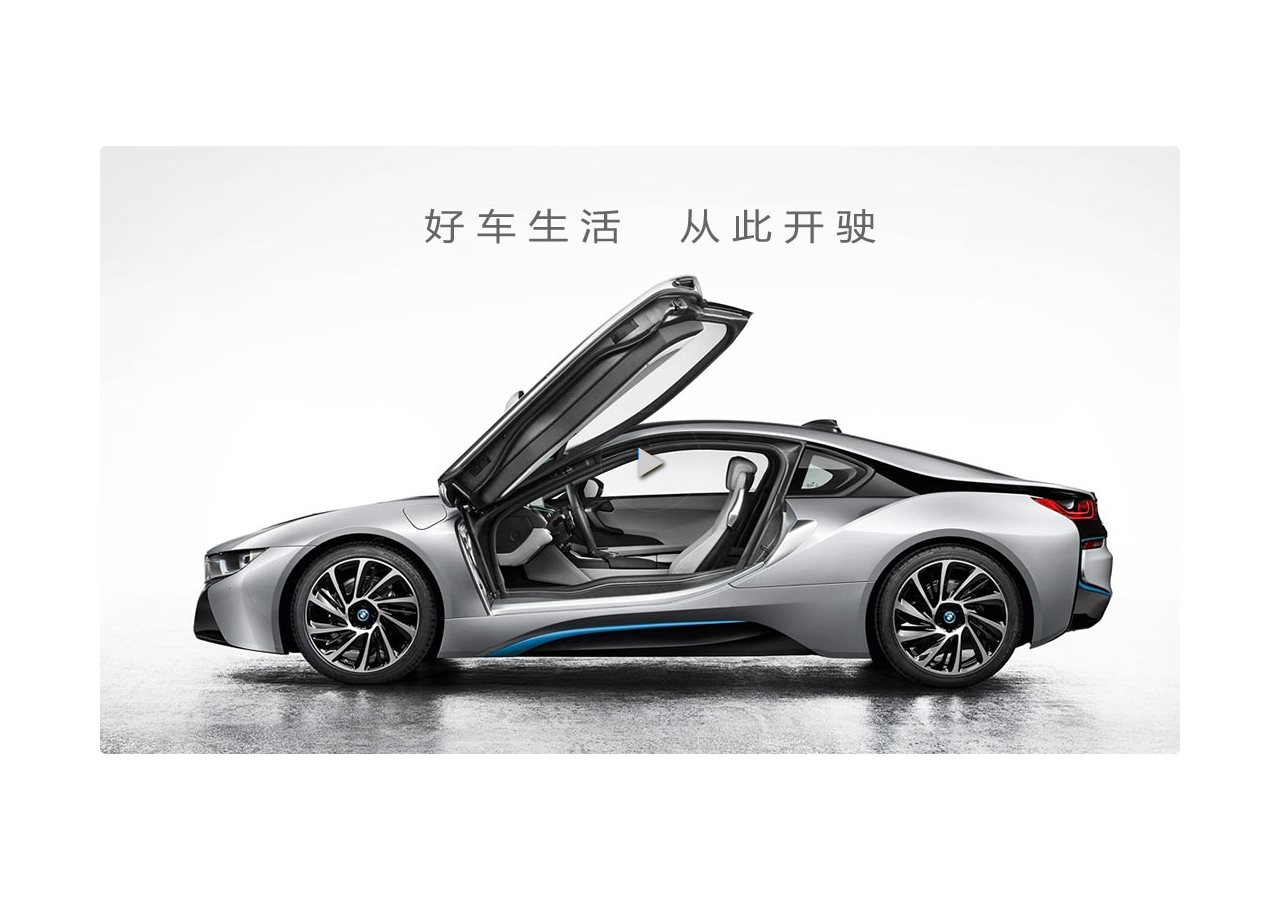
<file: index.html>
<!DOCTYPE html>
<html>

<head>
    <meta charset="utf-8">
    <meta http-equiv="X-UA-Compatible" content="IE=edge,chrome=1">
    <title>简易的播放器 | kaychen</title>
    <meta name="description" content="">
    <meta name="keywords" content="">
    <link rel="shortcut icon" href="http://littlewhitechen.github.io/img/icon/litIcon.ico">
    <!-- Chang URLs to wherever Video.js files will be hosted -->
    <link href="js/video-js.css" rel="stylesheet" type="text/css">
    <!-- video.js must be in the <head> for older IEs to work. -->
    <script src="js/video.js"></script>
    <!-- Unless using the CDN hosted version, update the URL to the Flash SWF -->
    <script>
    videojs.options.flash.swf = "js/video-js.swf";
    </script>
</head>

<body>
    <div class="video_box" style="position: absolute;top: 50%;left: 50%;margin-left: -540px;margin-top: -304px;width:1080px;height:608px;">
        <video id="example_video_1" class="video-js vjs-default-skin" controls preload="none" width="1080" height="608" poster="img/video_pic.jpg" data-setup="{}">
            <source src="videos/xin_home1080_0319.mp4" type="video/mp4" />
            <source src="http://static.smartisanos.cn/common/video/staff-interview-jianguo-design.mp4" type="video/mp4" />
            <source src="http://static.smartisanos.cn/common/video/staff-interview-jianguo-design.mp4" type='video/mp4' />
            <source src="http://static.smartisanos.cn/common/video/staff-interview-jianguo-design.webm" type='video/webm' />
            <source src="http://static.smartisanos.cn/common/video/staff-interview-jianguo-design.ogv" type='video/ogg' />
            <track kind="captions" src="js/demo.captions.vtt" srclang="en" label="English"></track>
            <!-- Tracks need an ending tag thanks to IE9 -->
            <track kind="subtitles" src="js/demo.captions.vtt" srclang="en" label="English"></track>
            <!-- Tracks need an ending tag thanks to IE9 -->
            <p class="vjs-no-js">To view this video please enable JavaScript, and consider upgrading to a web browser that <a href="http://videojs.com/html5-video-support/" target="_blank">supports HTML5 video</a></p>
        </video>
    </div>

</body>

</html>
</file>
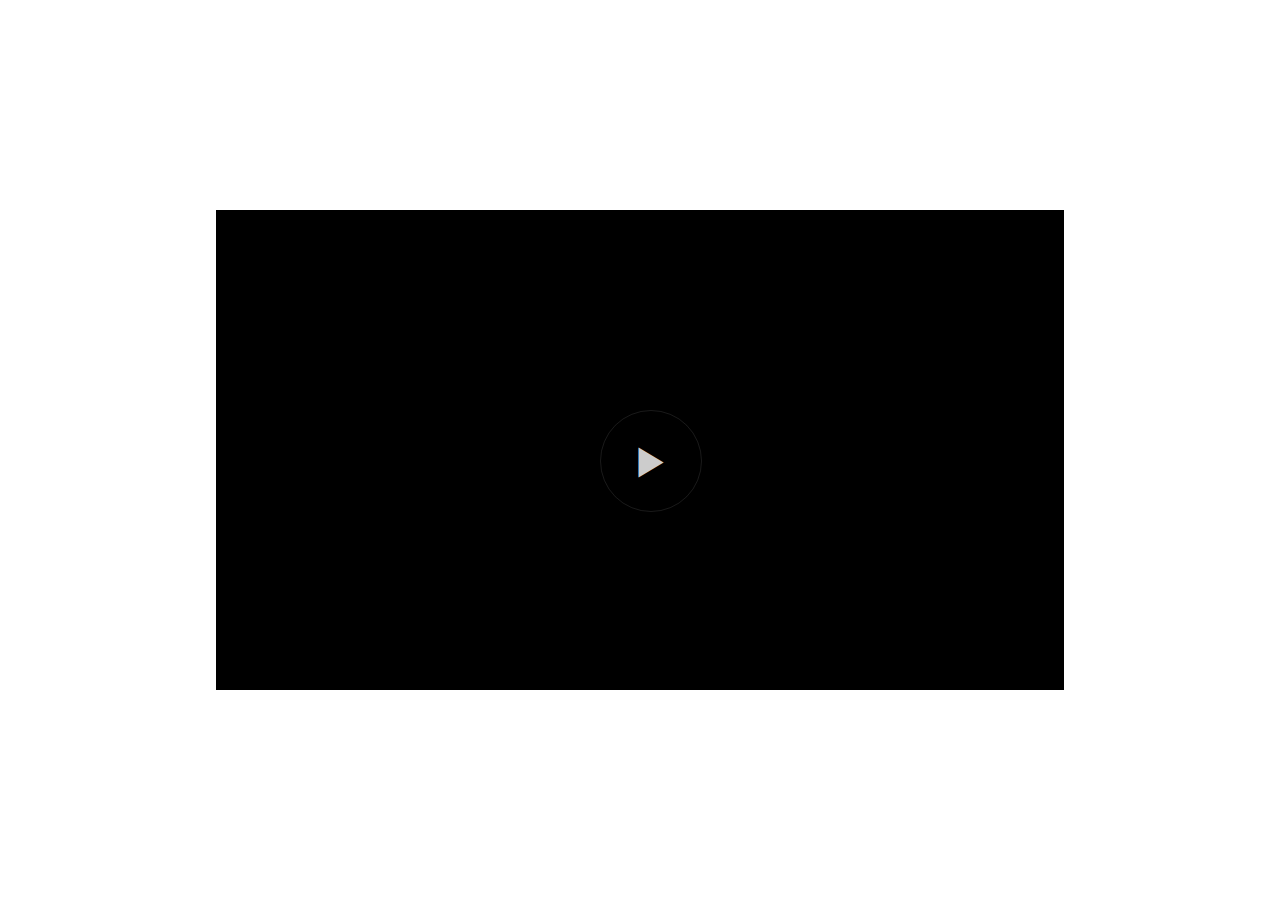
<file: js/demo.html>
<!DOCTYPE html>
<html>

<head>
    <meta charset="utf-8">
    <meta http-equiv="X-UA-Compatible" content="IE=edge,chrome=1">
    <title>简易的播放器 | kaychen</title>
    <meta name="description" content="">
    <meta name="keywords" content="">
    <link rel="shortcut icon" href="http://littlewhitechen.github.io/img/icon/litIcon.ico">
    <!-- Chang URLs to wherever Video.js files will be hosted -->
    <link href="video-js.css" rel="stylesheet" type="text/css">
    <!-- video.js must be in the <head> for older IEs to work. -->
    <script src="video.js"></script>
    <!-- Unless using the CDN hosted version, update the URL to the Flash SWF -->
    <script>
    videojs.options.flash.swf = "video-js.swf";
    </script>
</head>

<body>
    <div class="video_box" style="position: absolute;top: 50%;left: 50%;margin-left: -424px;margin-top: -240px;width:848px;height:480px;">
        <video id="example_video_1" class="video-js vjs-default-skin" controls preload="none" width="848" height="480" poster="" data-setup="{}">
            <source src="http://static.smartisanos.cn/common/video/staff-interview-jianguo-design.mp4" type="video/mp4" />
            <source src="tp://static.smartisanos.cn/common/video/staff-interview-jianguo-design.mp4" type='video/mp4' />
            <source src="tp://static.smartisanos.cn/common/video/staff-interview-jianguo-design.webm" type='video/webm' />
            <source src="tp://static.smartisanos.cn/common/video/staff-interview-jianguo-design.ogv" type='video/ogg' />
            <track kind="captions" src="demo.captions.vtt" srclang="en" label="English"></track>
            <!-- Tracks need an ending tag thanks to IE9 -->
            <track kind="subtitles" src="demo.captions.vtt" srclang="en" label="English"></track>
            <!-- Tracks need an ending tag thanks to IE9 -->
            <p class="vjs-no-js">To view this video please enable JavaScript, and consider upgrading to a web browser that <a href="http://videojs.com/html5-video-support/" target="_blank">supports HTML5 video</a></p>
        </video>
    </div>

</body>

</html>
</file>
<file: js/video-js.css>
/*!
Video.js Default Styles (http://videojs.com)
Version 4.12.11
Create your own skin at http://designer.videojs.com
*/


/* SKIN
================================================================================
The main class name for all skin-specific styles. To make your own skin,
replace all occurrences of 'vjs-default-skin' with a new name. Then add your new
skin name to your video tag instead of the default skin.
e.g. <video class="video-js my-skin-name">
*/

.vjs-default-skin {
    color: #cccccc;
}


/* Custom Icon Font
--------------------------------------------------------------------------------
The control icons are from a custom font. Each icon corresponds to a character
(e.g. "\e001"). Font icons allow for easy scaling and coloring of icons.
*/

@font-face {
    font-family: 'VideoJS';
    src: url('font/vjs.eot');
    src: url('font/vjs.eot?#iefix') format('embedded-opentype'), url('font/vjs.woff') format('woff'), url('font/vjs.ttf') format('truetype'), url('font/vjs.svg#icomoon') format('svg');
    font-weight: normal;
    font-style: normal;
}


/* Base UI Component Classes
--------------------------------------------------------------------------------
*/


/* Slider - used for Volume bar and Seek bar */

.vjs-default-skin .vjs-slider {
    /* Replace browser focus highlight with handle highlight */
    outline: 0;
    position: relative;
    cursor: pointer;
    padding: 0;
    /* background-color-with-alpha */
    background-color: #333333;
    background-color: rgba(51, 51, 51, 0.9);
}

.vjs-default-skin .vjs-slider:focus {
    /* box-shadow */
    -webkit-box-shadow: 0 0 2em #ffffff;
    -moz-box-shadow: 0 0 2em #ffffff;
    box-shadow: 0 0 2em #ffffff;
}

.vjs-default-skin .vjs-slider-handle {
    position: absolute;
    /* Needed for IE6 */
    left: 0;
    top: 0;
}

.vjs-default-skin .vjs-slider-handle:before {
    content: "\e202";
    width: 10px;
    height: 9px;
    background-color: #C7E73B;
    z-index: 99;
    font-family: VideoJS;
    font-size: 1em;
    line-height: 1;
    text-align: center;
    text-shadow: 0em 0em 1em #fff;
    position: absolute;
    top: 0;
    left: 0;
    /* -webkit-transform: rotate(-45deg); */
    /*-moz-transform: rotate(-45deg);
  -ms-transform: rotate(-45deg);
  -o-transform: rotate(-45deg);*/
    /* transform: rotate(-45deg); */
}

.vjs-default-skin .vjs-volume-handle::before {
    height: 7px;
}


/* Control Bar
--------------------------------------------------------------------------------
The default control bar that is a container for most of the controls.
*/

.vjs-default-skin .vjs-control-bar {
    /* Start hidden */
    display: none;
    position: absolute;
    /* Place control bar at the bottom of the player box/video.
     If you want more margin below the control bar, add more height. */
    bottom: 0;
    /* Use left/right to stretch to 100% width of player div */
    left: 0;
    right: 0;
    /* Height includes any margin you want above or below control items */
    height: 3.0em;
    /* background-color-with-alpha */
    background-color: #000;
    background-color: rgba(0, 0, 0, 0.7);
}


/* Show the control bar only once the video has started playing */

.vjs-default-skin.vjs-has-started .vjs-control-bar {
    font: bold 10px "Monaco";
    display: block;
    /* Visibility needed to make sure things hide in older browsers too. */
    visibility: visible;
    opacity: 1;
    /* transition */
    -webkit-transition: visibility 0.1s, opacity 0.1s;
    -moz-transition: visibility 0.1s, opacity 0.1s;
    -o-transition: visibility 0.1s, opacity 0.1s;
    transition: visibility 0.1s, opacity 0.1s;
}


/* Hide the control bar when the video is playing and the user is inactive  */

.vjs-default-skin.vjs-has-started.vjs-user-inactive.vjs-playing .vjs-control-bar {
    display: block;
    visibility: hidden;
    opacity: 0;
    /* transition */
    -webkit-transition: visibility 1s, opacity 1s;
    -moz-transition: visibility 1s, opacity 1s;
    -o-transition: visibility 1s, opacity 1s;
    transition: visibility 1s, opacity 1s;
}

.vjs-default-skin.vjs-controls-disabled .vjs-control-bar {
    display: none;
}

.vjs-default-skin.vjs-using-native-controls .vjs-control-bar {
    display: none;
}


/* The control bar shouldn't show after an error */

.vjs-default-skin.vjs-error .vjs-control-bar {
    display: none;
}


/* Don't hide the control bar if it's audio */

.vjs-audio.vjs-default-skin.vjs-has-started.vjs-user-inactive.vjs-playing .vjs-control-bar {
    opacity: 1;
    visibility: visible;
}


/* IE8 is flakey with fonts, and you have to change the actual content to force
fonts to show/hide properly.
  - "\9" IE8 hack didn't work for this
  - Found in XP IE8 from http://modern.ie. Does not show up in "IE8 mode" in IE9
*/

@media \0screen {
    .vjs-default-skin.vjs-user-inactive.vjs-playing .vjs-control-bar:before {
        content: "";
    }
}


/* General styles for individual controls. */

.vjs-default-skin .vjs-control {
    outline: none;
    position: relative;
    float: left;
    text-align: center;
    margin: 0;
    padding: 0;
    height: 3.0em;
    width: 4em;
}


/* Font button icons */

.vjs-default-skin .vjs-control:before {
    font-family: VideoJS;
    font-size: 1.5em;
    line-height: 2;
    position: absolute;
    top: 0;
    left: 0;
    width: 100%;
    height: 100%;
    text-align: center;
    text-shadow: 1px 1px 1px rgba(0, 0, 0, 0.5);
}


/* Replacement for focus outline */

.vjs-default-skin .vjs-control:focus:before,
.vjs-default-skin .vjs-control:hover:before {
    text-shadow: 0em 0em 1em #ffffff;
}

.vjs-default-skin .vjs-control:focus {
    /*  outline: 0; */
    /* keyboard-only users cannot see the focus on several of the UI elements when
  this is set to 0 */
}


/* Hide control text visually, but have it available for screenreaders */

.vjs-default-skin .vjs-control-text {
    /* hide-visually */
    border: 0;
    clip: rect(0 0 0 0);
    height: 1px;
    margin: -1px;
    overflow: hidden;
    padding: 0;
    position: absolute;
    width: 1px;
}


/* Play/Pause
--------------------------------------------------------------------------------
*/

.vjs-default-skin .vjs-play-control {
    width: 5em;
    cursor: pointer;
}

.vjs-default-skin .vjs-play-control:before {
    content: "\e001";
}

.vjs-default-skin.vjs-playing .vjs-play-control:before {
    content: "\e002";
}


/* Playback toggle
--------------------------------------------------------------------------------
*/

.vjs-default-skin .vjs-playback-rate .vjs-playback-rate-value {
    font-size: 1.5em;
    line-height: 2;
    position: absolute;
    top: 0;
    left: 0;
    width: 100%;
    height: 100%;
    text-align: center;
    text-shadow: 1px 1px 1px rgba(0, 0, 0, 0.5);
}

.vjs-default-skin .vjs-playback-rate.vjs-menu-button .vjs-menu .vjs-menu-content {
    width: 4em;
    left: -2em;
    list-style: none;
}


/* Volume/Mute
-------------------------------------------------------------------------------- */

.vjs-default-skin .vjs-mute-control,
.vjs-default-skin .vjs-volume-menu-button {
    cursor: pointer;
    float: right;
}

.vjs-default-skin .vjs-mute-control:before,
.vjs-default-skin .vjs-volume-menu-button:before {
    content: "\e006";
}

.vjs-default-skin .vjs-mute-control.vjs-vol-0:before,
.vjs-default-skin .vjs-volume-menu-button.vjs-vol-0:before {
    content: "\e003";
}

.vjs-default-skin .vjs-mute-control.vjs-vol-1:before,
.vjs-default-skin .vjs-volume-menu-button.vjs-vol-1:before {
    content: "\e004";
}

.vjs-default-skin .vjs-mute-control.vjs-vol-2:before,
.vjs-default-skin .vjs-volume-menu-button.vjs-vol-2:before {
    content: "\e005";
}

.vjs-default-skin .vjs-volume-control {
    width: 5em;
    float: right;
}

.vjs-default-skin .vjs-volume-bar {
    width: 5em;
    height: 0.6em;
    margin: 1.1em auto 0;
}

.vjs-default-skin .vjs-volume-level {
    position: absolute;
    top: 0;
    left: 0;
    height: 0.5em;
    /* assuming volume starts at 1.0 */
    width: 100%;
    background: #EF1959 url([data-uri]) -50% 0 repeat;
}

.vjs-default-skin .vjs-volume-bar .vjs-volume-handle {
    width: 0.5em;
    height: 0.5em;
    /* Assumes volume starts at 1.0. If you change the size of the
     handle relative to the volume bar, you'll need to update this value
     too. */
    left: 4.5em;
}

.vjs-default-skin .vjs-volume-handle:before {
    font-size: 0.9em;
    top: 0;
    left: -0.2em;
    width: 7px;
    height: 5px;
}


/* The volume menu button is like menu buttons (captions/subtitles) but works
    a little differently. It needs to be possible to tab to the volume slider
    without hitting space bar on the menu button. To do this we're not using
    display:none to hide the slider menu by default, and instead setting the
    width and height to zero. */

.vjs-default-skin .vjs-volume-menu-button .vjs-menu {
    display: block;
    width: 0;
    height: 0;
    border-top-color: transparent;
}

.vjs-default-skin .vjs-volume-menu-button .vjs-menu .vjs-menu-content {
    height: 0;
    width: 0;
}

.vjs-default-skin .vjs-volume-menu-button:hover .vjs-menu,
.vjs-default-skin .vjs-volume-menu-button .vjs-menu.vjs-lock-showing {
    border-top-color: rgba(7, 40, 50, 0.5);
    /* Same as ul background */
}

.vjs-default-skin .vjs-volume-menu-button:hover .vjs-menu .vjs-menu-content,
.vjs-default-skin .vjs-volume-menu-button .vjs-menu.vjs-lock-showing .vjs-menu-content {
    height: 2.9em;
    width: 10em;
}


/* Progress
--------------------------------------------------------------------------------
*/

.vjs-default-skin .vjs-progress-control {
    position: absolute;
    left: 0;
    right: 0;
    width: auto;
    font-size: 0.3em;
    height: 1em;
    /* Set above the rest of the controls. */
    top: -1em;
    /* Shrink the bar slower than it grows. */
    /* transition */
    -webkit-transition: all 0.4s;
    -moz-transition: all 0.4s;
    -o-transition: all 0.4s;
    transition: all 0.4s;
}


/* On hover, make the progress bar grow to something that's more clickable.
    This simply changes the overall font for the progress bar, and this
    updates both the em-based widths and heights, as wells as the icon font */

.vjs-default-skin:hover .vjs-progress-control {
    font-size: .9em;
    /* Even though we're not changing the top/height, we need to include them in
      the transition so they're handled correctly. */
    /* transition */
    -webkit-transition: all 0.2s;
    -moz-transition: all 0.2s;
    -o-transition: all 0.2s;
    transition: all 0.2s;
}


/* Box containing play and load progresses. Also acts as seek scrubber. */

.vjs-default-skin .vjs-progress-holder {
    height: 100%;
}


/* Progress Bars */

.vjs-default-skin .vjs-progress-holder .vjs-play-progress,
.vjs-default-skin .vjs-progress-holder .vjs-load-progress,
.vjs-default-skin .vjs-progress-holder .vjs-load-progress div {
    position: absolute;
    display: block;
    height: 100%;
    margin: 0;
    padding: 0;
    /* updated by javascript during playback */
    width: 0;
    /* Needed for IE6 */
    left: 0;
    top: 0;
}

.vjs-default-skin .vjs-play-progress {
    /*
    Using a data URI to create the white diagonal lines with a transparent
      background. Surprisingly works in IE8.
      Created using http://www.patternify.com
    Changing the first color value will change the bar color.
    Also using a paralax effect to make the lines move backwards.
      The -50% left position makes that happen.
  */
    background: #EF1959 url([data-uri]) -50% 0 repeat;
}

.vjs-default-skin .vjs-load-progress {
    background: #646464/* IE8- Fallback */
    ;
    background: rgba(255, 255, 255, 0.2);
}


/* there are child elements of the load progress bar that represent the
   specific time ranges that have been buffered */

.vjs-default-skin .vjs-load-progress div {
    background: #787878/* IE8- Fallback */
    ;
    background: rgba(255, 255, 255, 0.1);
}

.vjs-default-skin .vjs-seek-handle {
    width: 1.5em;
    height: 100%;
}

.vjs-default-skin .vjs-seek-handle:before {
    padding-top: 0.1em/* Minor adjustment */
    ;
}


/* Live Mode
--------------------------------------------------------------------------------
*/

.vjs-default-skin.vjs-live .vjs-time-controls,
.vjs-default-skin.vjs-live .vjs-time-divider,
.vjs-default-skin.vjs-live .vjs-progress-control {
    display: none;
}

.vjs-default-skin.vjs-live .vjs-live-display {
    display: block;
}


/* Live Display
--------------------------------------------------------------------------------
*/

.vjs-default-skin .vjs-live-display {
    display: none;
    font-size: 1em;
    line-height: 3em;
}


/* Time Display
--------------------------------------------------------------------------------
*/

.vjs-default-skin .vjs-time-controls {
    font-size: 1em;
    /* Align vertically by making the line height the same as the control bar */
    line-height: 3em;
}

.vjs-default-skin .vjs-current-time {
    float: left;
}

.vjs-default-skin .vjs-duration {
    float: left;
}


/* Remaining time is in the HTML, but not included in default design */

.vjs-default-skin .vjs-remaining-time {
    display: none;
    float: left;
}

.vjs-time-divider {
    float: left;
    line-height: 3em;
}


/* Fullscreen
--------------------------------------------------------------------------------
*/

.vjs-default-skin .vjs-fullscreen-control {
    width: 3.8em;
    cursor: pointer;
    float: right;
}

.vjs-default-skin .vjs-fullscreen-control:before {
    content: "\e000";
}


/* Switch to the exit icon when the player is in fullscreen */

.vjs-default-skin.vjs-fullscreen .vjs-fullscreen-control:before {
    content: "\e00b";
}


/* Big Play Button (play button at start)
--------------------------------------------------------------------------------
Positioning of the play button in the center or other corners can be done more
easily in the skin designer. http://designer.videojs.com/
*/

.vjs-default-skin .vjs-big-play-button {
    position: absolute;
    left: 50%;
    top: 50%;
    margin-top: -1em;
    margin-left: -1em;
    font-size: 4em;
    display: block;
    z-index: 2;
    width: 2.5em;
    height: 0.7em;
    padding-bottom: 1.8em;
    text-align: center;
    vertical-align: middle;
    cursor: pointer;
    opacity: 1;
    /* background-color: #07141e; */
    /* background-color: rgba(7, 20, 30, 0.7); */
     border: 1px solid rgba(255,255,255,0.1);
    /* -webkit-border-radius: 0.8em; */
    /* -moz-border-radius: 0.8em; */
    border-radius: 2em;
    /* -webkit-box-shadow: 0px 0px 1em rgba(255, 255, 255, 0.25); */
    /* -moz-box-shadow: 0px 0px 1em rgba(255, 255, 255, 0.25); */
    /* box-shadow: 0px 0px 1em rgba(255, 255, 255, 0.25); */
    -webkit-transition: all 0.4s;
    -moz-transition: all 0.4s;
    -o-transition: all 0.4s;
    transition: all 0.4s;
}


/* Optionally center */

.vjs-default-skin.vjs-big-play-centered .vjs-big-play-button {
    /* Center it horizontally */
    left: 50%;
    margin-left: -2.1em;
    /* Center it vertically */
    top: 50%;
    margin-top: -1.4000000000000001em;
}


/* Hide if controls are disabled */

.vjs-default-skin.vjs-controls-disabled .vjs-big-play-button {
    display: none;
}


/* Hide when video starts playing */

.vjs-default-skin.vjs-has-started .vjs-big-play-button {
    display: none;
}


/* Hide on mobile devices. Remove when we stop using native controls
    by default on mobile  */

.vjs-default-skin.vjs-using-native-controls .vjs-big-play-button {
    display: none;
}

.vjs-default-skin:hover .vjs-big-play-button,
.vjs-default-skin .vjs-big-play-button:focus {
    outline: 0;
    border-color: #EF1959;
    /* IE8 needs a non-glow hover state */
    /*background-color: #505050;
  background-color: rgba(50, 50, 50, 0.75);*/
    background-color: rgba(7, 20, 30, 0);
    /* box-shadow */
    -webkit-box-shadow: 0 0 5em #ffffff;
    -moz-box-shadow: 0 0 5em #ffffff;
    box-shadow: 0 0 5em #ffffff;
    /* transition */
    -webkit-transition: all 0s;
    -moz-transition: all 0s;
    -o-transition: all 0s;
    transition: all 0s;
}

.vjs-default-skin .vjs-big-play-button:before {
    content: "\e001";
    font-family: VideoJS;
    /* In order to center the play icon vertically we need to set the line height
     to the same as the button height */
    line-height: 2.6em;
    text-shadow: 0.05em 0.05em 0.1em #000;
    text-align: center/* Needed for IE8 */
    ;
    position: absolute;
    left: 0;
    width: 100%;
    height: 100%;
}

.vjs-error .vjs-big-play-button {
    display: none;
}


/* Error Display
--------------------------------------------------------------------------------
*/

.vjs-error-display {
    display: none;
}

.vjs-error .vjs-error-display {
    display: block;
    position: absolute;
    left: 0;
    top: 0;
    width: 100%;
    height: 100%;
}

.vjs-error .vjs-error-display:before {
    content: 'X';
    font-family: Arial;
    font-size: 4em;
    color: #666666;
    /* In order to center the play icon vertically we need to set the line height
     to the same as the button height */
    line-height: 1;
    text-shadow: 0.05em 0.05em 0.1em #000;
    text-align: center/* Needed for IE8 */
    ;
    vertical-align: middle;
    position: absolute;
    left: 0;
    top: 50%;
    margin-top: -0.5em;
    width: 100%;
}

.vjs-error-display div {
    position: absolute;
    bottom: 1em;
    right: 0;
    left: 0;
    font-size: 1.4em;
    text-align: center;
    padding: 3px;
    background: #000000;
    background: rgba(0, 0, 0, 0.5);
}

.vjs-error-display a,
.vjs-error-display a:visited {
    color: #F4A460;
}


/* Loading Spinner
--------------------------------------------------------------------------------
*/

.vjs-loading-spinner {
    /* Should be hidden by default */
    display: none;
    position: absolute;
    top: 50%;
    left: 50%;
    font-size: 4em;
    line-height: 1;
    width: 1em;
    height: 1em;
    margin-left: -0.5em;
    margin-top: -0.5em;
    opacity: 0.75;
}


/* Show the spinner when waiting for data and seeking to a new time */

.vjs-waiting .vjs-loading-spinner,
.vjs-seeking .vjs-loading-spinner {
    display: block;
    /* only animate when showing because it can be processor heavy */
    /* animation */
    -webkit-animation: spin 1.5s infinite linear;
    -moz-animation: spin 1.5s infinite linear;
    -o-animation: spin 1.5s infinite linear;
    animation: spin 1.5s infinite linear;
}


/* Errors are unrecoverable without user interaction so hide the spinner */

.vjs-error .vjs-loading-spinner {
    display: none;
    /* ensure animation doesn't continue while hidden */
    /* animation */
    -webkit-animation: none;
    -moz-animation: none;
    -o-animation: none;
    animation: none;
}

.vjs-default-skin .vjs-loading-spinner:before {
    content: "\e01e";
    font-family: VideoJS;
    position: absolute;
    top: 0;
    left: 0;
    width: 1em;
    height: 1em;
    text-align: center;
    text-shadow: 0em 0em 0.1em #000;
}

@-moz-keyframes spin {
    0% {
        -moz-transform: rotate(0deg);
    }
    100% {
        -moz-transform: rotate(359deg);
    }
}

@-webkit-keyframes spin {
    0% {
        -webkit-transform: rotate(0deg);
    }
    100% {
        -webkit-transform: rotate(359deg);
    }
}

@-o-keyframes spin {
    0% {
        -o-transform: rotate(0deg);
    }
    100% {
        -o-transform: rotate(359deg);
    }
}

@keyframes spin {
    0% {
        transform: rotate(0deg);
    }
    100% {
        transform: rotate(359deg);
    }
}


/* Menu Buttons (Captions/Subtitles/etc.)
--------------------------------------------------------------------------------
*/

.vjs-default-skin .vjs-menu-button {
    float: right;
    cursor: pointer;
    display: none;
}

.vjs-default-skin .vjs-menu {
    display: none;
    position: absolute;
    bottom: 0;
    left: 0em;
    /* (Width of vjs-menu - width of button) / 2 */
    width: 0em;
    height: 0em;
    margin-bottom: 3em;
    border-left: 2em solid transparent;
    border-right: 2em solid transparent;
    border-top: 1.55em solid #000000;
    /* Same width top as ul bottom */
    border-top-color: rgba(7, 40, 50, 0.5);
    /* Same as ul background */
}


/* Button Pop-up Menu */

.vjs-default-skin .vjs-menu-button .vjs-menu .vjs-menu-content {
    display: block;
    padding: 0;
    margin: 0;
    position: absolute;
    width: 10em;
    bottom: 1.5em;
    /* Same bottom as vjs-menu border-top */
    max-height: 15em;
    overflow: auto;
    left: -5em;
    /* Width of menu - width of button / 2 */
    /* background-color-with-alpha */
    background-color: #07141e;
    background-color: rgba(7, 20, 30, 0.7);
    /* box-shadow */
    -webkit-box-shadow: -0.2em -0.2em 0.3em rgba(255, 255, 255, 0.2);
    -moz-box-shadow: -0.2em -0.2em 0.3em rgba(255, 255, 255, 0.2);
    box-shadow: -0.2em -0.2em 0.3em rgba(255, 255, 255, 0.2);
}

.vjs-default-skin .vjs-menu-button:hover .vjs-control-content .vjs-menu,
.vjs-default-skin .vjs-control-content .vjs-menu.vjs-lock-showing {
    display: block;
}


/* prevent menus from opening while scrubbing (FF, IE) */

.vjs-default-skin.vjs-scrubbing .vjs-menu-button:hover .vjs-control-content .vjs-menu {
    display: none;
}

.vjs-default-skin .vjs-menu-button ul li {
    list-style: none;
    margin: 0;
    padding: 0.3em 0 0.3em 0;
    line-height: 1.4em;
    font-size: 1.2em;
    text-align: center;
    text-transform: lowercase;
}

.vjs-default-skin .vjs-menu-button ul li.vjs-selected {
    background-color: #000;
}

.vjs-default-skin .vjs-menu-button ul li:focus,
.vjs-default-skin .vjs-menu-button ul li:hover,
.vjs-default-skin .vjs-menu-button ul li.vjs-selected:focus,
.vjs-default-skin .vjs-menu-button ul li.vjs-selected:hover {
    outline: 0;
    color: #111;
    /* background-color-with-alpha */
    background-color: #ffffff;
    background-color: rgba(255, 255, 255, 0.75);
    /* box-shadow */
    -webkit-box-shadow: 0 0 1em #ffffff;
    -moz-box-shadow: 0 0 1em #ffffff;
    box-shadow: 0 0 1em #ffffff;
}

.vjs-default-skin .vjs-menu-button ul li.vjs-menu-title {
    text-align: center;
    text-transform: uppercase;
    font-size: 1em;
    line-height: 2em;
    padding: 0;
    margin: 0 0 0.3em 0;
    font-weight: bold;
    cursor: default;
}


/* Subtitles Button */

.vjs-default-skin .vjs-subtitles-button:before {
    content: "\e00c";
}


/* Captions Button */

.vjs-default-skin .vjs-captions-button:before {
    content: "\e008";
}


/* Chapters Button */

.vjs-default-skin .vjs-chapters-button:before {
    content: "\e00c";
}

.vjs-default-skin .vjs-chapters-button.vjs-menu-button .vjs-menu .vjs-menu-content {
    width: 24em;
    left: -12em;
}


/* Replacement for focus outline */

.vjs-default-skin .vjs-captions-button:focus .vjs-control-content:before,
.vjs-default-skin .vjs-captions-button:hover .vjs-control-content:before {
    /* box-shadow */
    -webkit-box-shadow: 0 0 1em #ffffff;
    -moz-box-shadow: 0 0 1em #ffffff;
    box-shadow: 0 0 1em #ffffff;
}


/*
REQUIRED STYLES (be careful overriding)
================================================================================
When loading the player, the video tag is replaced with a DIV,
that will hold the video tag or object tag for other playback methods.
The div contains the video playback element (Flash or HTML5) and controls,
and sets the width and height of the video.

** If you want to add some kind of border/padding (e.g. a frame), or special
positioning, use another containing element. Otherwise you risk messing up
control positioning and full window mode. **
*/

.video-js {
    background-color: #000;
    position: relative;
    padding: 0;
    /* Start with 10px for base font size so other dimensions can be em based and
     easily calculable. */
    font-size: 10px;
    /* Allow poster to be vertically aligned. */
    vertical-align: middle;
    /*  display: table-cell; */
    /*This works in Safari but not Firefox.*/
    /* Provide some basic defaults for fonts */
    font-weight: normal;
    font-style: normal;
    /* Avoiding helvetica: issue #376 */
    font-family: Arial, sans-serif;
    /* Turn off user selection (text highlighting) by default.
     The majority of player components will not be text blocks.
     Text areas will need to turn user selection back on. */
    /* user-select */
    -webkit-user-select: none;
    -moz-user-select: none;
    -ms-user-select: none;
    user-select: none;
}


/* Playback technology elements expand to the width/height of the containing div
    <video> or <object> */

.video-js .vjs-tech {
    position: absolute;
    top: 0;
    left: 0;
    width: 100%;
    height: 100%;
}


/* Fix for Firefox 9 fullscreen (only if it is enabled). Not needed when
   checking fullScreenEnabled. */

.video-js:-moz-full-screen {
    position: absolute;
}


/* Fullscreen Styles */

body.vjs-full-window {
    padding: 0;
    margin: 0;
    height: 100%;
    /* Fix for IE6 full-window. http://www.cssplay.co.uk/layouts/fixed.html */
    overflow-y: auto;
}

.video-js.vjs-fullscreen {
    position: fixed;
    overflow: hidden;
    z-index: 1000;
    left: 0;
    top: 0;
    bottom: 0;
    right: 0;
    width: 100% !important;
    height: 100% !important;
    /* IE6 full-window (underscore hack) */
    _position: absolute;
}

.video-js:-webkit-full-screen {
    width: 100% !important;
    height: 100% !important;
}

.video-js.vjs-fullscreen.vjs-user-inactive {
    cursor: none;
}


/* Poster Styles */

.vjs-poster {
    background-repeat: no-repeat;
    background-position: 50% 50%;
    background-size: contain;
    background-color: #000000;
    cursor: pointer;
    margin: 0;
    padding: 0;
    position: absolute;
    top: 0;
    right: 0;
    bottom: 0;
    left: 0;
}

.vjs-poster img {
    display: block;
    margin: 0 auto;
    max-height: 100%;
    padding: 0;
    width: 100%;
}


/* Hide the poster after the video has started playing */

.video-js.vjs-has-started .vjs-poster {
    display: none;
}


/* Don't hide the poster if we're playing audio */

.video-js.vjs-audio.vjs-has-started .vjs-poster {
    display: block;
}


/* Hide the poster when controls are disabled because it's clickable
    and the native poster can take over */

.video-js.vjs-controls-disabled .vjs-poster {
    display: none;
}


/* Hide the poster when native controls are used otherwise it covers them */

.video-js.vjs-using-native-controls .vjs-poster {
    display: none;
}


/* Text Track Styles */


/* Overall track holder for both captions and subtitles */

.video-js .vjs-text-track-display {
    position: absolute;
    top: 0;
    left: 0;
    bottom: 3em;
    right: 0;
    pointer-events: none;
}


/* Captions Settings Dialog */

.vjs-caption-settings {
    position: relative;
    top: 1em;
    background-color: #000;
    opacity: 0.75;
    color: #FFF;
    margin: 0 auto;
    padding: 0.5em;
    height: 15em;
    font-family: Arial, Helvetica, sans-serif;
    font-size: 12px;
    width: 40em;
}

.vjs-caption-settings .vjs-tracksettings {
    top: 0;
    bottom: 2em;
    left: 0;
    right: 0;
    position: absolute;
    overflow: auto;
}

.vjs-caption-settings .vjs-tracksettings-colors,
.vjs-caption-settings .vjs-tracksettings-font {
    float: left;
}

.vjs-caption-settings .vjs-tracksettings-colors:after,
.vjs-caption-settings .vjs-tracksettings-font:after,
.vjs-caption-settings .vjs-tracksettings-controls:after {
    clear: both;
}

.vjs-caption-settings .vjs-tracksettings-controls {
    position: absolute;
    bottom: 1em;
    right: 1em;
}

.vjs-caption-settings .vjs-tracksetting {
    margin: 5px;
    padding: 3px;
    min-height: 40px;
}

.vjs-caption-settings .vjs-tracksetting label {
    display: block;
    width: 100px;
    margin-bottom: 5px;
}

.vjs-caption-settings .vjs-tracksetting span {
    display: inline;
    margin-left: 5px;
}

.vjs-caption-settings .vjs-tracksetting > div {
    margin-bottom: 5px;
    min-height: 20px;
}

.vjs-caption-settings .vjs-tracksetting > div:last-child {
    margin-bottom: 0;
    padding-bottom: 0;
    min-height: 0;
}

.vjs-caption-settings label > input {
    margin-right: 10px;
}

.vjs-caption-settings input[type="button"] {
    width: 40px;
    height: 40px;
}


/* Hide disabled or unsupported controls */

.vjs-hidden {
    display: none !important;
}

.vjs-lock-showing {
    display: block !important;
    opacity: 1;
    visibility: visible;
}


/*  In IE8 w/ no JavaScript (no HTML5 shim), the video tag doesn't register.
    The .video-js classname on the video tag also isn't considered.
    This optional paragraph inside the video tag can provide a message to users
    about what's required to play video. */

.vjs-no-js {
    padding: 2em;
    color: #ccc;
    background-color: #333;
    font-size: 1.8em;
    font-family: Arial, sans-serif;
    text-align: center;
    width: 30em;
    height: 15em;
    margin: 0 auto;
}

.vjs-no-js a,
.vjs-no-js a:visited {
    color: #F4A460;
}


/* -----------------------------------------------------------------------------
The original source of this file lives at
https://github.com/videojs/video.js/blob/master/src/css/video-js.less */
</file>
